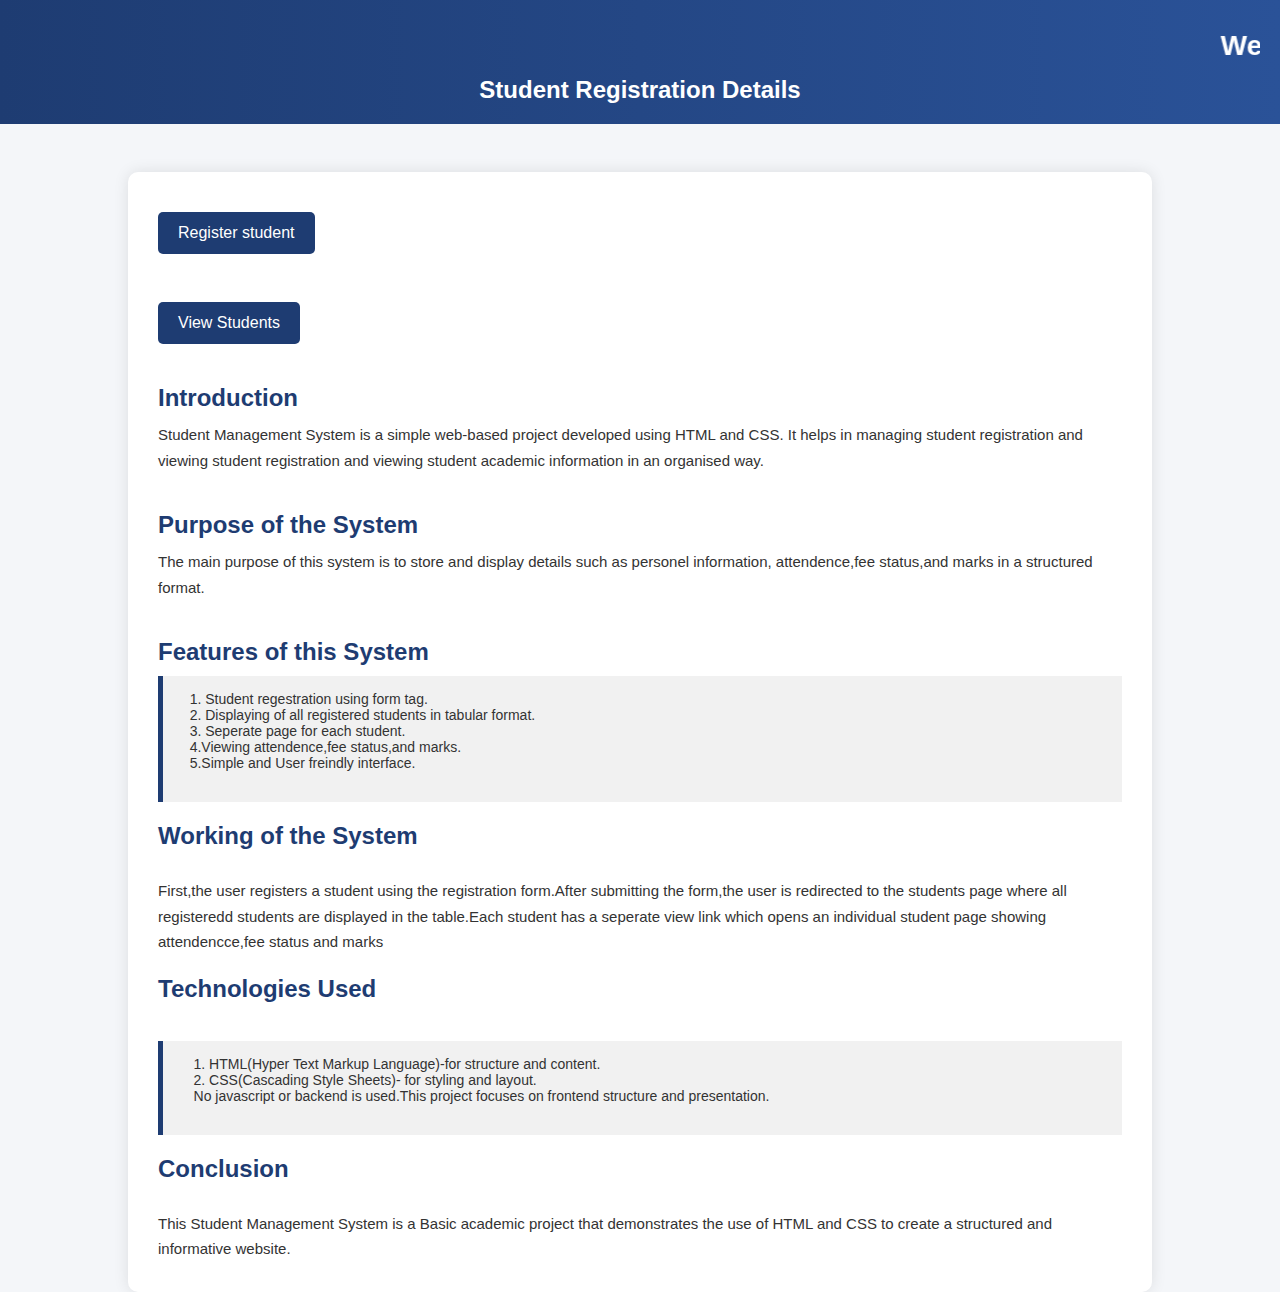
<file: index.html>
<!DOCTYPE html>
<html lang="en">
<head>
    <meta charset="UTF-8">
    <meta http-equiv="X-UA-Compatible" content="IE=edge">
    <meta name="viewport" content="width=device-width, initial-scale=1.0">
    <title>Student Management System</title>
    <link rel="stylesheet" href="index.css">
</head>
<body> 
    <header> 
        <div id="banner">
    <marquee behavior="" direction=""><h1> Welcome to Student Registration Portal</h1> </marquee></div>
   <h2>Student Registration Details</h2></header>
   <br>
   <main>
    <div id="content">
   <a target="_blank" href="register.html">Register student</a>
    <br> <br>
    <a href="student.html">View Students</a>
    <h2>Introduction</h2>
    <p>Student Management System is a simple web-based project developed using HTML and CSS. It helps in managing student registration and viewing student registration and viewing student academic information in an organised way.</p>
    <br>
    <h2>Purpose of the System</h2>
    <p>The main purpose of this system is to store and display details such as personel information, attendence,fee status,and marks in a structured format.</p>
    <br>
   <h2> Features of this System</h2>
   <pre>
   1. Student regestration using form tag.
   2. Displaying of all registered students in tabular format.
   3. Seperate page for each student.
   4.Viewing attendence,fee status,and marks.
   5.Simple and User freindly interface.
   </pre>
   <h2>Working of the System</h2><br>
   <p>First,the user registers a student using the registration form.After submitting the form,the user is redirected to the students page where all registeredd students are displayed in the table.Each student has a seperate view link which opens an individual student page showing attendencce,fee status and marks</p>
   <h2>Technologies Used</h2> <br>
   <pre>
    1. HTML(Hyper Text Markup Language)-for structure and content.
    2. CSS(Cascading Style Sheets)- for styling and layout.
    No javascript or backend is used.This project focuses on frontend structure and presentation.
   </pre>
   <h2>Conclusion</h2> <br>
   <p>This Student Management System is a Basic academic project that demonstrates the use of HTML and CSS to create a structured and informative website.</p>
</div>
   </main>
</body>
</html>
</file>
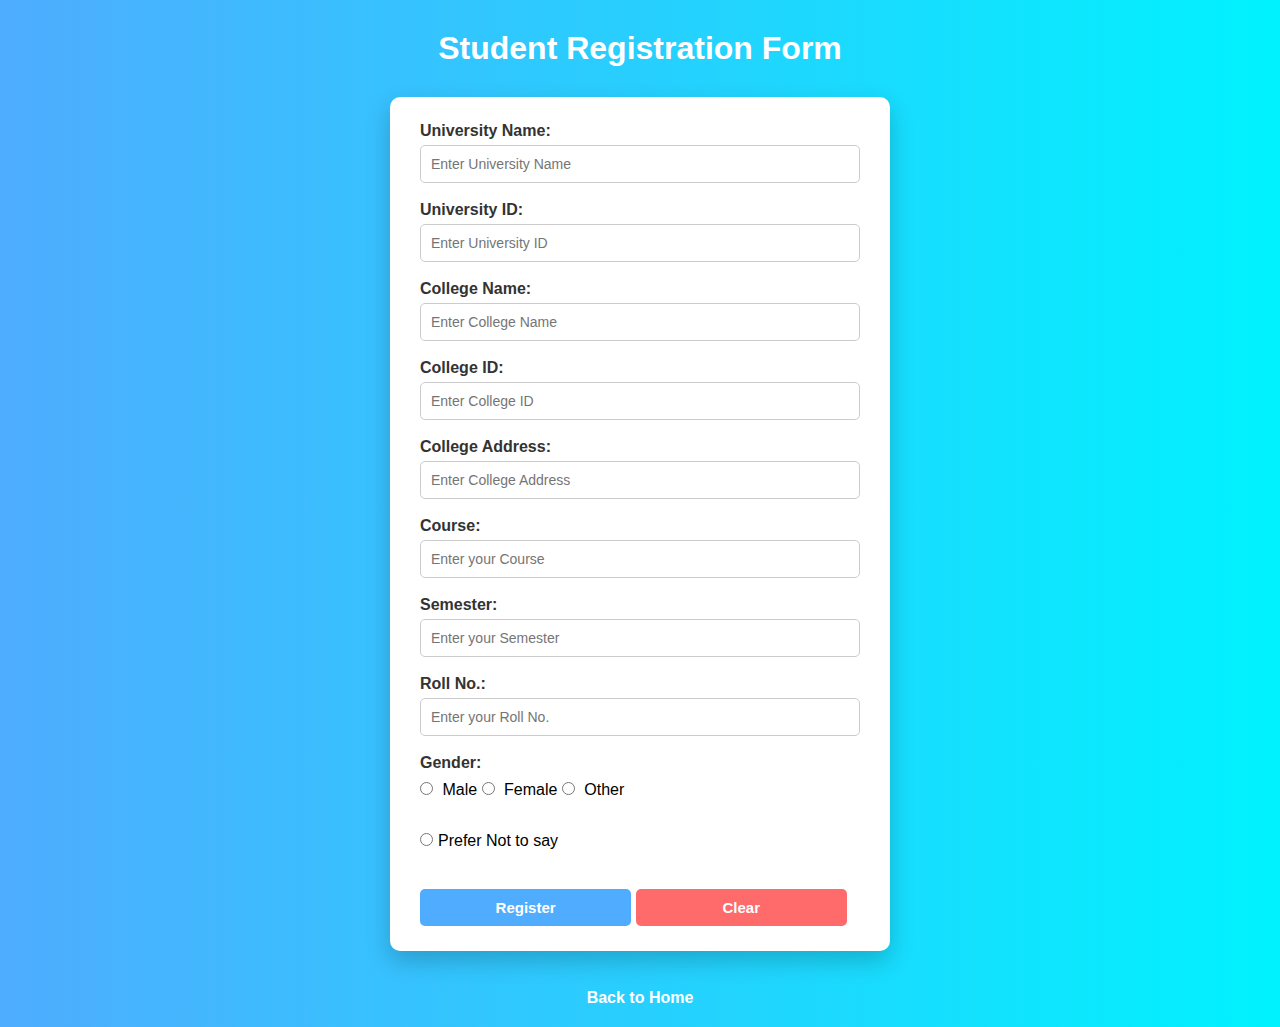
<file: register.html>
<!DOCTYPE html>
<html lang="en">
<head>
    <meta charset="UTF-8">
    <meta name="viewport" content="width=device-width, initial-scale=1.0">
    <title>Student Registration</title>
    <link rel="stylesheet" href="login.css">
</head>
<body>
    <header>

    
<h1>Student Registration Form</h1>
</header>
<main>

<form action="student.html">
<label>University Name:</label><br>
    <input type="text" placeholder="Enter University Name"><br><br>

    <label>University ID:</label><br>
    <input type="password" placeholder="Enter University ID"><br><br>

    <label>College Name:</label><br>
    <input type="text" placeholder="Enter College Name"><br><br>

    <label>College ID:</label><br>
    <input type="password" placeholder="Enter College ID"><br><br>

    <label>College Address:</label><br>
    <input type="text" placeholder="Enter College Address"><br><br>

    <label>Course:</label><br>
    <input type="text" placeholder="Enter your Course"><br><br>

    <label>Semester:</label><br>
    <input type="text" placeholder="Enter your Semester"><br><br>

    <label>Roll No.:</label><br>
    <input type="text" placeholder="Enter your Roll No."><br><br>

    <label>Gender:</label><br>
    <input type="radio" name="g"> Male
    <input type="radio" name="g"> Female
    <input type="radio" name="g"> Other <br><br>
    <input type="radio" name="g">Prefer Not to say <br><br>

    <input type="submit" value="Register">
    <input type="reset" value="Clear">

</form>
</main>
<footer>

<br>
<a target="blank" href="index.html">Back to Home</a>
</footer>

</body>

</html>
</file>
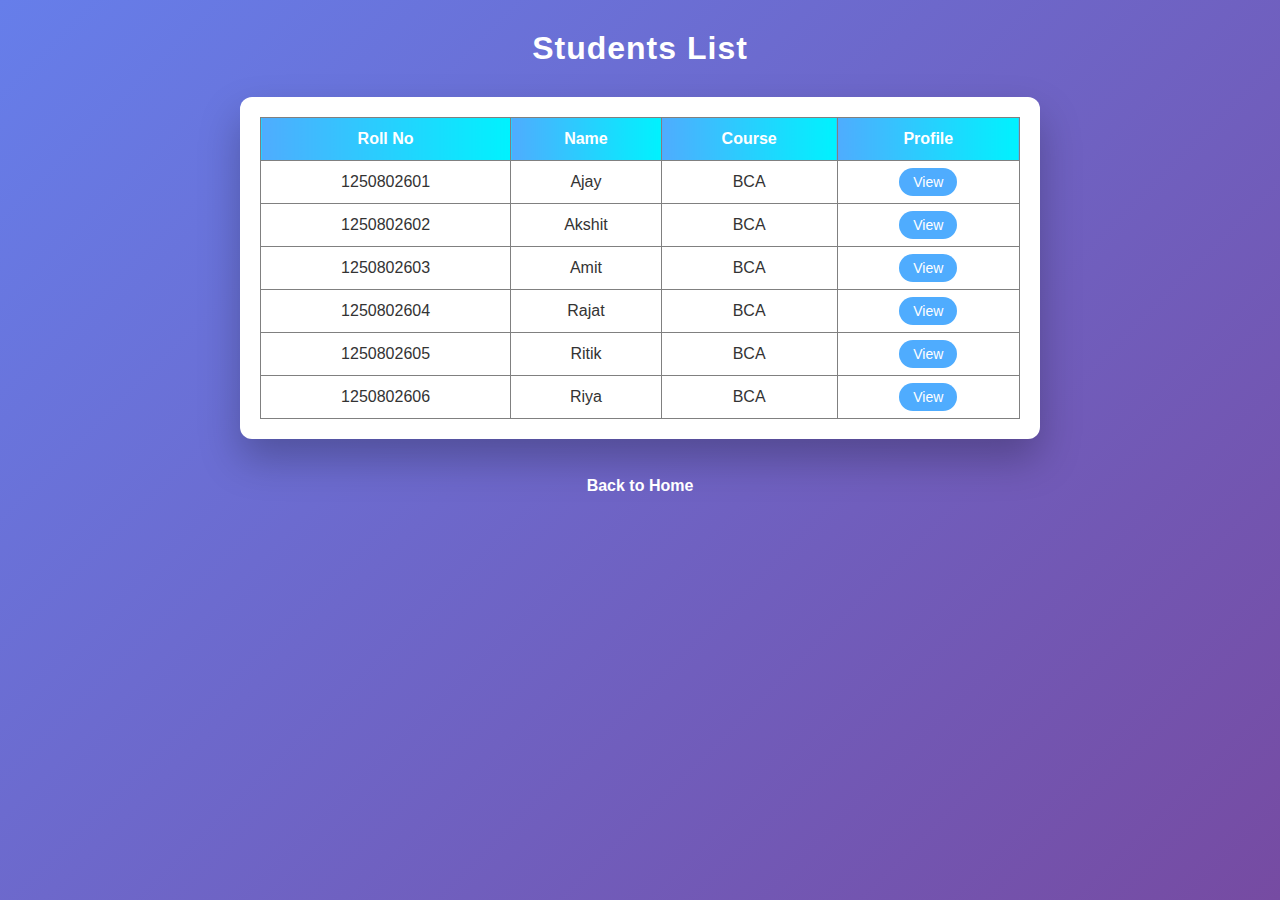
<file: student.html>
<!DOCTYPE html>
<html lang="en">
<head>
    <meta charset="UTF-8">
    <meta http-equiv="X-UA-Compatible" content="IE=edge">
    <meta name="viewport" content="width=device-width, initial-scale=1.0">
    <title>Students List</title>
    <link rel="stylesheet" href="register.css">
</head>
<body>
<header>
<h1>Students List</h1>
</header>
<main>
<table id="detail" border="1" cellpadding="10" cellspacing="0">
    <tr>
        <th>Roll No</th>
        <th>Name</th>
        <th>Course</th>
        <th>Profile</th>
    </tr>

    <tr>
        <td>1250802601</td>
        <td>Ajay</td>
        <td>BCA</td>
        <td><a target="_blank" href="ajay.html">View</a></td>
    </tr>

    <tr>
        <td>1250802602</td>
        <td>Akshit</td>
        <td>BCA</td>
        <td><a target="_blank" href="akshit.html">View</a></td>
    </tr>
    <tr>
        <td>1250802603</td>
        <td>Amit</td>
        <td>BCA</td>
        <td><a target="_blank" href="amit.html">View</a></td>
    </tr>
    <tr>
        <td>1250802604</td>
        <td>Rajat</td>
        <td>BCA</td>
        <td><a  target="_blank"  href="rajat.html">View</a></td>
        
    </tr>
    <tr>
        <td>1250802605</td>
        <td>Ritik</td>
        <td>BCA</td>
        <td><a target="_blank" href="ritik.html">View</a></td>
    </tr>
    <tr>
        <td>1250802606</td>
        <td>Riya</td>
        <td>BCA</td>
        <td><a target="_blank" href="riya.html">View</a></td>
    </tr>

</table>
</main>
<footer>
<br>
<a href="index.html">Back to Home</a>
</footer>

</body>
</html>
</body>
</html>
</file>
<file: index.css>
/* Reset */
* {
  margin: 0;
  padding: 0;
  box-sizing: border-box;
  font-family: Arial, Helvetica, sans-serif;
}

/* Body */
body {
  background: #f4f6f9;
  color: #333;
}

/* Header */
header {
  background: linear-gradient(to right, #1e3c72, #2a5298);
  color: white;
  padding: 20px;
  text-align: center;
}

/* Banner */
#banner h1 {
  font-size: 28px;
  padding: 10px;
}

/* Main container */
main {
  display: flex;
  justify-content: center;
  margin-top: 30px;
}

/* Content box */
#content {
  background: white;
  width: 80%;
  padding: 30px;
  border-radius: 10px;
  box-shadow: 0px 0px 15px rgba(0,0,0,0.1);
}

/* Links */
#content a {
  display: inline-block;
  text-decoration: none;
  background: #1e3c72;
  color: white;
  padding: 12px 20px;
  margin: 10px 10px 20px 0;
  border-radius: 5px;
  transition: 0.3s;
}

#content a:hover {
  background: #2a5298;
}

/* Headings */
#content h2 {
  color: #1e3c72;
  margin-top: 20px;
  margin-bottom: 10px;
}

/* Paragraphs */
#content p {
  line-height: 1.7;
  font-size: 15px;
}

/* Pre formatting */
#content pre {
  background: #f1f1f1;
  padding: 15px;
  border-left: 5px solid #1e3c72;
  margin-top: 10px;
  font-size: 14px;
  overflow-x: auto;
}
</file>
<file: login.css>
/* Reset default browser styles */
* {
    margin: 0;
    padding: 0;
    box-sizing: border-box;
    font-family: Arial, Helvetica, sans-serif;
}

/* Page background */
body {
    background: linear-gradient(to right, #4facfe, #00f2fe);
    min-height: 100vh;
    display: flex;
    flex-direction: column;
    align-items: center;
}

/* Header */
header h1 {
    margin: 30px 0;
    color: #fff;
    text-align: center;
}

/* Main form container */
main {
    background: #ffffff;
    width: 90%;
    max-width: 500px;
    padding: 25px 30px;
    border-radius: 10px;
    box-shadow: 0 10px 25px rgba(0, 0, 0, 0.2);
}

/* Form labels */
form label {
    font-weight: bold;
    color: #333;
}

/* Input fields */
form input[type="text"],
form input[type="password"] {
    width: 100%;
    padding: 10px;
    margin-top: 5px;
    border-radius: 5px;
    border: 1px solid #ccc;
    font-size: 14px;
}

/* Focus effect */
form input:focus {
    outline: none;
    border-color: #4facfe;
    box-shadow: 0 0 5px rgba(79, 172, 254, 0.5);
}

/* Gender radio buttons */
form input[type="radio"] {
    margin: 10px 5px 10px 0;
}

/* Buttons */
form input[type="submit"],
form input[type="reset"] {
    width: 48%;
    padding: 10px;
    margin-top: 15px;
    border: none;
    border-radius: 5px;
    font-size: 15px;
    font-weight: bold;
    cursor: pointer;
}

/* Submit button */
form input[type="submit"] {
    background-color: #4facfe;
    color: white;
}

/* Reset button */
form input[type="reset"] {
    background-color: #ff6b6b;
    color: white;
}

/* Button hover effects */
form input[type="submit"]:hover {
    background-color: #2f80ed;
}

form input[type="reset"]:hover {
    background-color: #e63946;
}

/* Footer */
footer {
    margin: 20px 0;
}

footer a {
    color: #fff;
    text-decoration: none;
    font-weight: bold;
}

footer a:hover {
    text-decoration: underline;
}
</file>
<file: register.css>
/* Reset */
* {
    margin: 0;
    padding: 0;
    box-sizing: border-box;
    font-family: "Segoe UI", Tahoma, sans-serif;
}

/* Page background */
body {
    background: linear-gradient(135deg, #667eea, #764ba2);
    min-height: 100vh;
    display: flex;
    flex-direction: column;
    align-items: center;
}

/* Header */
header h1 {
    margin: 30px 0;
    color: #fff;
    font-size: 32px;
    letter-spacing: 1px;
    animation: fadeDown 1s ease;
}

/* Table container */
main {
    background: #fff;
    width: 90%;
    max-width: 800px;
    border-radius: 12px;
    padding: 20px;
    box-shadow: 0 20px 40px rgba(0,0,0,0.25);
    animation: scaleUp 0.8s ease;
}

/* Table */
#detail {
    width: 100%;
    border-collapse: collapse;
}

/* Table header */
#detail th {
    background: linear-gradient(to right, #4facfe, #00f2fe);
    color: #fff;
    padding: 12px;
    font-size: 16px;
}

/* Table cells */
#detail td {
    padding: 12px;
    text-align: center;
    color: #333;
}

/* Row hover animation */
#detail tr {
    transition: all 0.3s ease;
}

#detail tr:hover {
    background-color: #f1f5ff;
    transform: scale(1.01);
}

/* View button */
#detail a {
    padding: 6px 14px;
    background: #4facfe;
    color: #fff;
    text-decoration: none;
    border-radius: 20px;
    font-size: 14px;
    transition: all 0.3s ease;
}

/* Button hover */
#detail a:hover {
    background: #2f80ed;
    box-shadow: 0 5px 15px rgba(47,128,237,0.5);
}

/* Footer */
footer {
    margin: 20px 0;
}

footer a {
    color: #fff;
    font-weight: bold;
    text-decoration: none;
}

footer a:hover {
    text-decoration: underline;
}

/* Animations */
@keyframes fadeDown {
    from {
        opacity: 0;
        transform: translateY(-20px);
    }
    to {
        opacity: 1;
        transform: translateY(0);
    }
}

@keyframes scaleUp {
    from {
        opacity: 0;
        transform: scale(0.8);
    }
    to {
        opacity: 1;
        transform: scale(1);
    }
}
</file>
